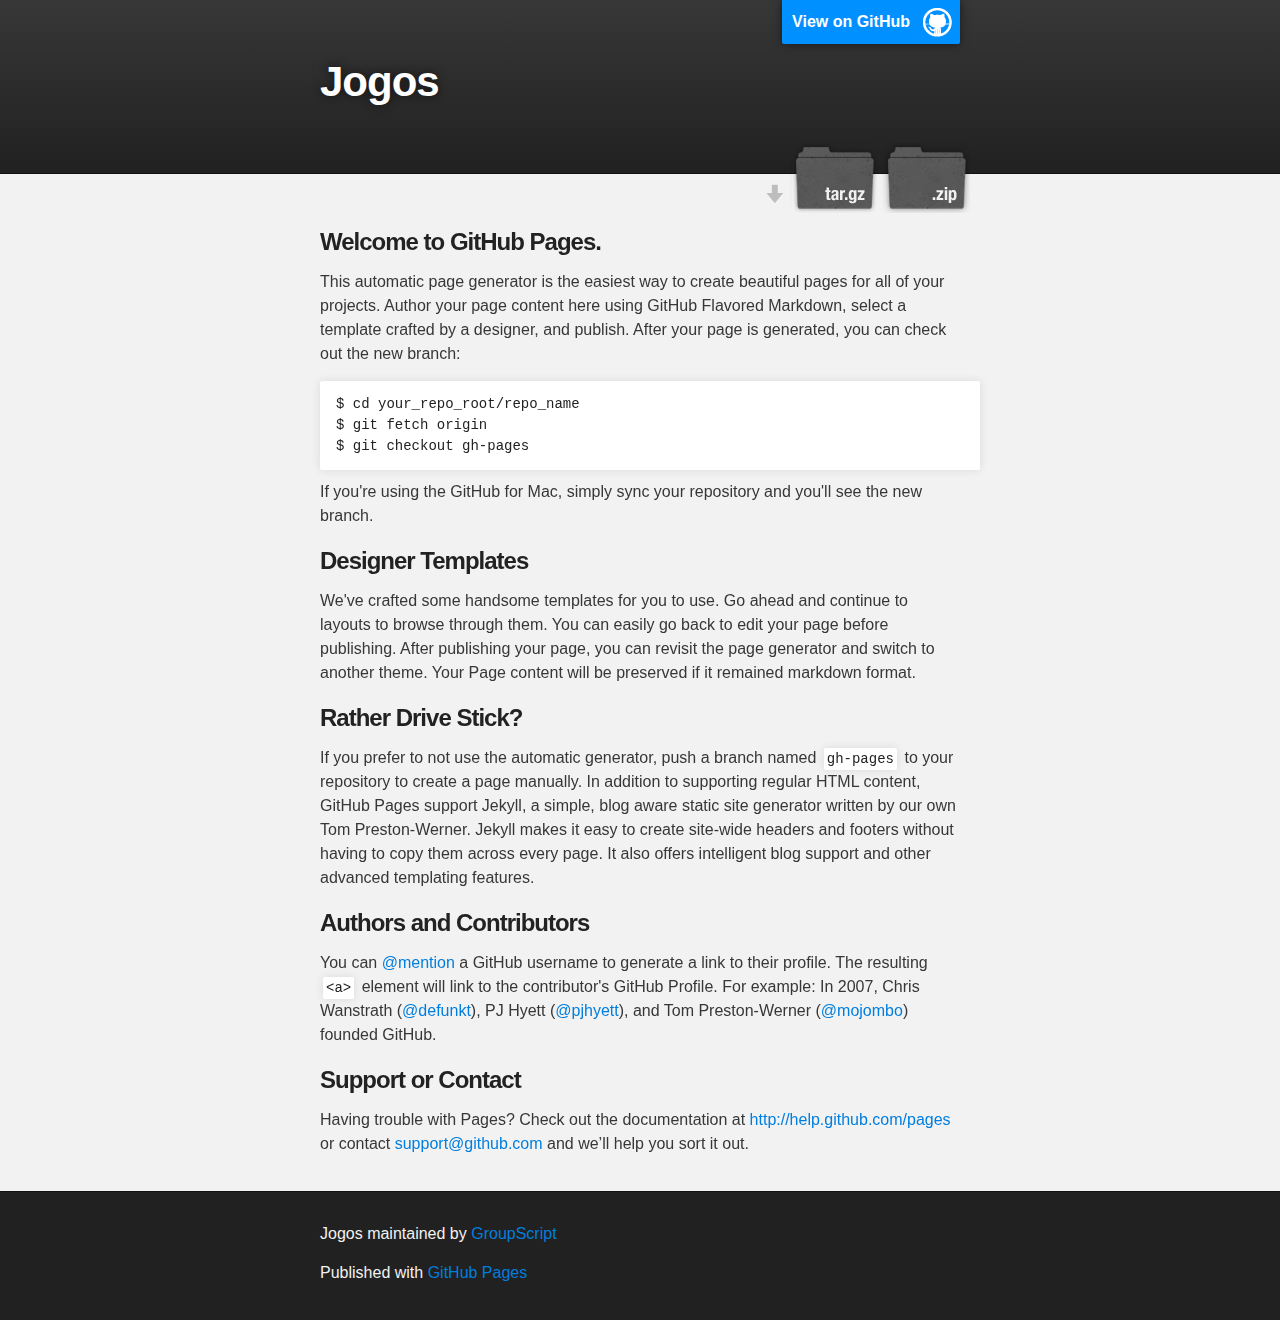
<file: index.html>
<!DOCTYPE html>
<html>

  <head>
    <meta charset='utf-8' />
    <meta http-equiv="X-UA-Compatible" content="chrome=1" />
    <meta name="description" content="Jogos : " />

    <link rel="stylesheet" type="text/css" media="screen" href="stylesheets/stylesheet.css">

    <title>Jogos</title>
  </head>

  <body>

    <!-- HEADER -->
    <div id="header_wrap" class="outer">
        <header class="inner">
          <a id="forkme_banner" href="https://github.com/GroupScript/Jogos">View on GitHub</a>

          <h1 id="project_title">Jogos</h1>
          <h2 id="project_tagline"></h2>

            <section id="downloads">
              <a class="zip_download_link" href="https://github.com/GroupScript/Jogos/zipball/master">Download this project as a .zip file</a>
              <a class="tar_download_link" href="https://github.com/GroupScript/Jogos/tarball/master">Download this project as a tar.gz file</a>
            </section>
        </header>
    </div>

    <!-- MAIN CONTENT -->
    <div id="main_content_wrap" class="outer">
      <section id="main_content" class="inner">
        <h3>Welcome to GitHub Pages.</h3>

<p>This automatic page generator is the easiest way to create beautiful pages for all of your projects. Author your page content here using GitHub Flavored Markdown, select a template crafted by a designer, and publish. After your page is generated, you can check out the new branch:</p>

<pre><code>$ cd your_repo_root/repo_name
$ git fetch origin
$ git checkout gh-pages
</code></pre>

<p>If you're using the GitHub for Mac, simply sync your repository and you'll see the new branch.</p>

<h3>Designer Templates</h3>

<p>We've crafted some handsome templates for you to use. Go ahead and continue to layouts to browse through them. You can easily go back to edit your page before publishing. After publishing your page, you can revisit the page generator and switch to another theme. Your Page content will be preserved if it remained markdown format.</p>

<h3>Rather Drive Stick?</h3>

<p>If you prefer to not use the automatic generator, push a branch named <code>gh-pages</code> to your repository to create a page manually. In addition to supporting regular HTML content, GitHub Pages support Jekyll, a simple, blog aware static site generator written by our own Tom Preston-Werner. Jekyll makes it easy to create site-wide headers and footers without having to copy them across every page. It also offers intelligent blog support and other advanced templating features.</p>

<h3>Authors and Contributors</h3>

<p>You can <a href="https://github.com/blog/821" class="user-mention">@mention</a> a GitHub username to generate a link to their profile. The resulting <code>&lt;a&gt;</code> element will link to the contributor's GitHub Profile. For example: In 2007, Chris Wanstrath (<a href="https://github.com/defunkt" class="user-mention">@defunkt</a>), PJ Hyett (<a href="https://github.com/pjhyett" class="user-mention">@pjhyett</a>), and Tom Preston-Werner (<a href="https://github.com/mojombo" class="user-mention">@mojombo</a>) founded GitHub.</p>

<h3>Support or Contact</h3>

<p>Having trouble with Pages? Check out the documentation at <a href="http://help.github.com/pages">http://help.github.com/pages</a> or contact <a href="mailto:support@github.com">support@github.com</a> and we’ll help you sort it out.</p>
      </section>
    </div>

    <!-- FOOTER  -->
    <div id="footer_wrap" class="outer">
      <footer class="inner">
        <p class="copyright">Jogos maintained by <a href="https://github.com/GroupScript">GroupScript</a></p>
        <p>Published with <a href="http://pages.github.com">GitHub Pages</a></p>
      </footer>
    </div>

    

  </body>
</html>
</file>
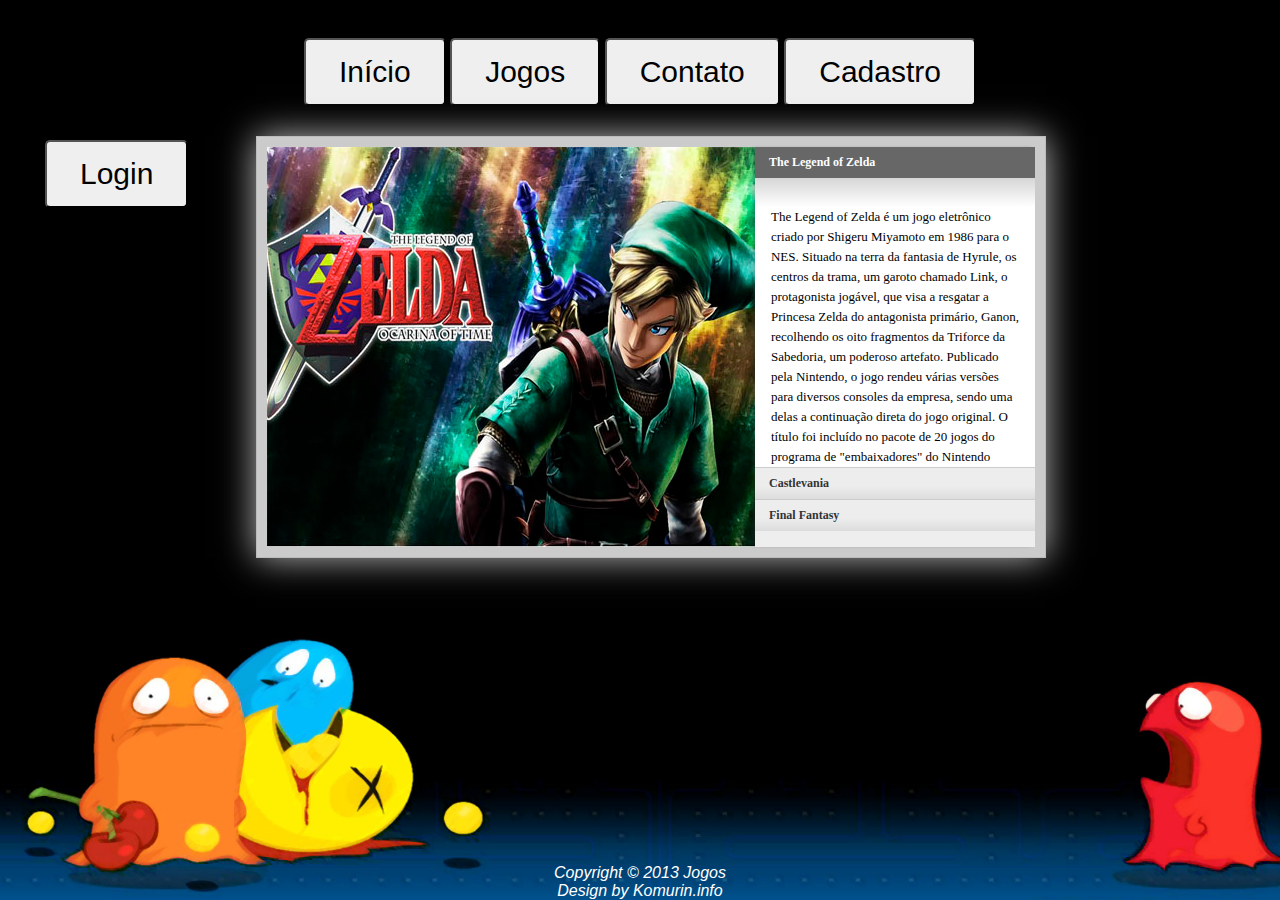
<file: website/index.html>
<html>
<head>
	<title>In&#237;cio</title>
		<link rel="stylesheet" href="css/style.css"/>
		<link rel="stylesheet" href="css/slidorion.css" />
		<script src="js/jquery-1.9.1.min.js"></script>
		<script src="js/jquery.easing.js"></script>
		<script src="js/jquery.slidorion.min.js"></script>
		<script src="js/script.js"></script>
</head>
<body>
	<div id="corpo">
		<div id="div_botao"> <!--Botões principais-->
			<a href="index.html"><button class="botao">In&#237;cio</button></a>
			<a href="Jogos.html"><button class="botao">Jogos</button></a>
			<a href="Contato.html"><button class="botao">Contato</button></a>
			<a href="Cadastro.html"><button class="botao">Cadastro</button></a>
		</div>

			<div id="slidorion"><!--Plugin Slidorion-->
				<div id="slider">
					<div class="slide"><img src="imagens/slide1.jpg"></div>
					<div class="slide"><img src="imagens/slide2.jpg"></div>
					<div class="slide"><img src="imagens/slide3.jpg"></div>
				</div>
			
				<div id="accordion">
					<div class="link-header">The Legend of Zelda</div>
					<div class="link-content">
						<p>
							The Legend of Zelda &#233; um jogo eletr&#244;nico criado por Shigeru Miyamoto em 1986 para o NES. Situado na terra da fantasia de Hyrule, os centros da trama, um garoto chamado Link, o protagonista jog&#225;vel, que visa a resgatar a Princesa Zelda do antagonista prim&#225;rio, Ganon, recolhendo os oito fragmentos da Triforce da Sabedoria, um poderoso artefato. Publicado pela Nintendo, o jogo rendeu v&#225;rias vers&#245;es para diversos consoles da empresa, sendo uma delas a continua&#231;&#227;o direta do jogo original. O t&#237;tulo foi inclu&#237;do no pacote de 20 jogos do programa de "embaixadores" do Nintendo 3DS, que permitiu &#224;queles que tinham comprado o port&#225;til antes do corte do pre&#231;o baixarem o jogo gratuitamente.
						</p>
					</div>
					<div class="link-header">Castlevania</div>
					<div class="link-content">
						<p>
							Castlevania &#233; uma s&#233;rie de videogame, criada e desenvolvida pela Konami. A s&#233;rie foi criada no Jap&#227;o e seu t&#237;tulo de debuto foi lan&#231;ado em 26 de setembro de 1986 para o Famicom Disk System, intitulado Akumajo Dracula, seguido por um remake para a plataforma MSX2 em 30 de outubro de 1986. Apesar da conversão para MSX2 (de título Vampire Killer na Europa e no Brasil) ter sido lançado primeiro fora do Jap&#227;o, a s&#233;rie n&#227;o recebeu grande aten&#231;&#227;o fora do pa&#237;s at&#233; que a vers&#227;o para Famicom Disk System ter sido convertida para o formato de cartucho para o Nintendo Entertainment System e internacionalizada para lan&#231;amentos de Castlevania na Am&#233;rica do Norte e na Europa em 1987. Logo em seguida, a s&#233;rie se tornou um ponto de refer&#234;ncia na cria&#231;&#227;o de jogos de plataforma e a&#231;&#227;o.
						</p>
					</div>
					<div class="link-header">Final Fantasy</div>
					<div class="link-content">
						<p>
							Final Fantasy &#233; um jogo RPG desenvolvido e lan&#231;ado pela Square (atual Square Enix) em 1987, e lan&#231;ado na Am&#233;rica do Norte pela Nintendo em 1990. Foi o primeiro jogo da s&#233;rie Final Fantasy. Originalmente lançado para a Nintendo Entertainment System, recebeu conversões para diversas plataformas, algumas vezes junto com o sucessor Final Fantasy II.
						</p>
						<p>
							A hist&#243;ria do jogo segue quatro jovens chamados "The Light Warriors" ("Guerreiros da Luz"), que obt&#234;m quatro orbes elementares, que perderam o poder devido a quatro monstros, os Fiends of Chaos (Dem&#244;nios do Caos). Na sua jornada, os guerreiros enfrentam estes monstros para restaurar o poder dos cristais e assim salvar o mundo. Final Fantasy foi bem-sucedido comercialmente e, junto com Dragon Warrior, influenciou todos os RPGs para consola que o sucederam.
						</p>	
					</div>
				</div>
			</div>

		<div id="footer"><!--Rodapé-->
		<footer>		
			<address>
				Copyright &#169; 2013 Jogos
			<br>
				Design by Komurin.info
			</address>
		</footer>
		</div>
	</div>

	<div>
		<button id="entrar">Login</button><!--Botão de login-->
	</div>

	<div id="user"><!--Formulário com campos usuário e senha-->		
		<form onsubmit="return verificar_login()">
			<table>
				<tr>
					<td><input id="nome" type="text" placeholder="Usu&#225;rio" size="18" required/></td>
				</tr>
				<tr>
					<td><input id="senha" type="password" placeholder="Senha" size="18" required/></td>
				</tr>
				<tr>
					<td><input id="enviar" value="Entrar" type="submit"></td>
				</tr>
			</table>
		</form>
	</div>
	<script>
		$(function(){
			$('#slidorion').slidorion({
				speed: 1000,
				interval: 4000,
				hoverPause: true,
				effect: 'slideRandom'
			});
		});
		//Efeito de aparecimento e desaparecimento do formulário de login
		$(function(){
			$("#entrar").click(function(){
				$("#user").slideToggle("slow");
			});
		});
	</script>
</body>
</html>
</file>
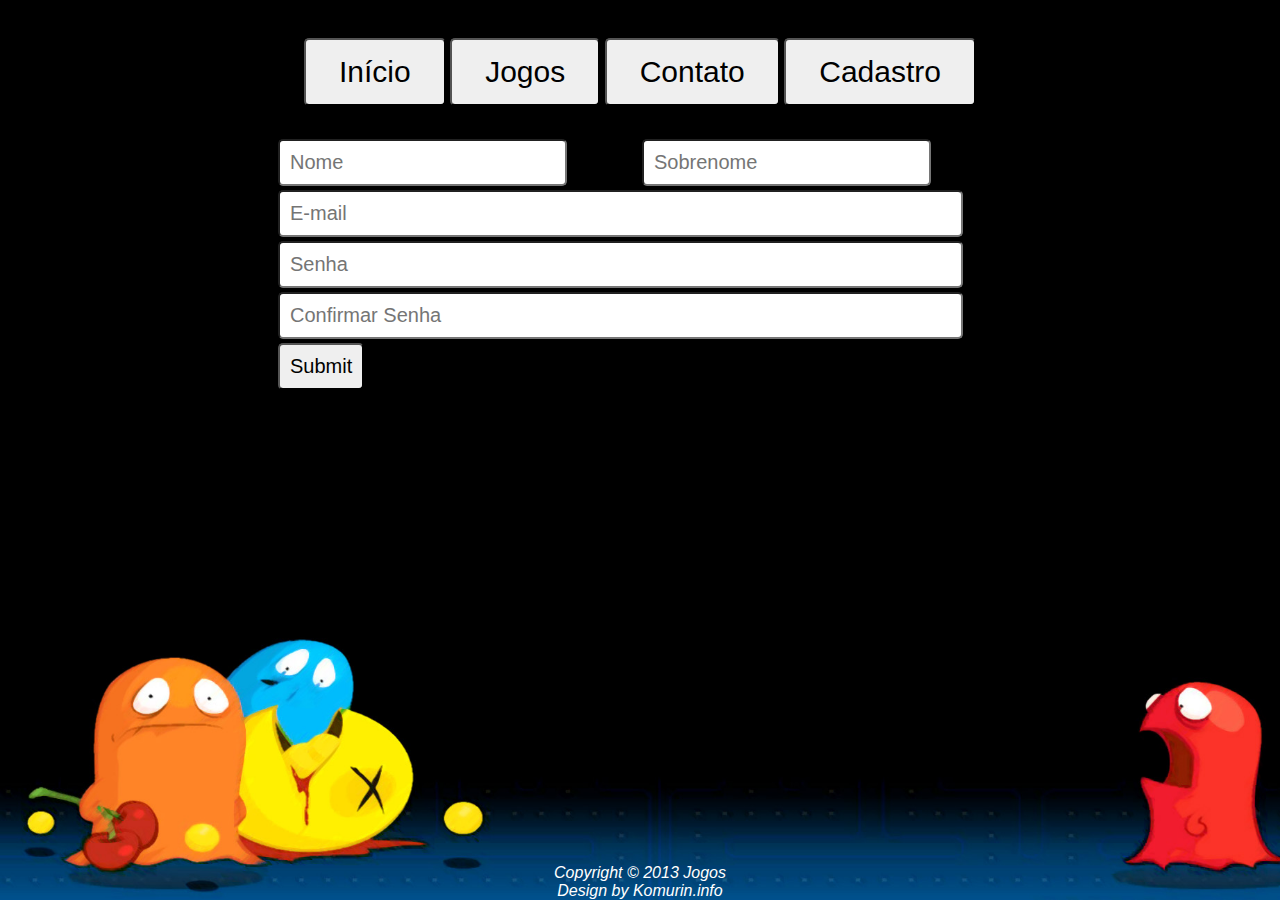
<file: website/Cadastro.html>
<html> 
<head>
	<title>Cadastro</title>
		<link rel="stylesheet" href="css/style.css"/>
		<script src="js/script.js"></script>
</head> 
<body>
	<div id="corpo">
		<div id="div_botao"><!--Botões principais-->
			<a href="index.html"><button class="botao">In&#237;cio</button></a>
			<a href="Jogos.html"><button class="botao">Jogos</button></a>
			<a href="Contato.html"><button class="botao">Contato</button></a>
			<a href="Cadastro.html"><button class="botao">Cadastro</button></a>
		</div>
		<div>
			<form onsubmit="return verificar_cadastro()"><!--Formulário de cadastro-->
				<table>
					<tr>
						<td><input id="nome" type="text" placeholder="Nome" onkeyup="validar('nome')" required/></td>
						<td width="35px" id="valid_nome"></td>
						<td><input id="sobrenome" type="text" placeholder="Sobrenome" onkeyup="validar('sobrenome')" required/></td>
						<td width="35px" id="valid_snome"></td>
					</tr>
					<tr>
						<td colspan="3"><input id="email" type="text" placeholder="E-mail" onkeyup="validar('email')" size="53" required/></td>
						<td width="35px" id="valid_email"></td>
					</tr>
					<tr>
						<td colspan="3"><input id="senha" type="password" placeholder="Senha" onkeyup="validar('senha')" size="53" required/></td>
						<td width="35px" id="valid_senha"></td>
					</tr>
					<tr>
						<td colspan="3"><input id="senha2" type="password" placeholder="Confirmar Senha" onkeyup="validar('senha2')" size="53" required/></td>
						<td width="35px" id="valid_senha2"></td>
					</tr>
					<tr>
						<td><input id="enviar" type="submit"></td>
					</tr>			
				</table>
			</form>
		</div>
		<div id="footer"><!--Rodapé-->
			<footer>		
				<address>
					Copyright &#169; 2013 Jogos
				<br>
					Design by Komurin.info
				</address>
			</footer>
		</div>
	</div>
</body> 
</html>
</file>
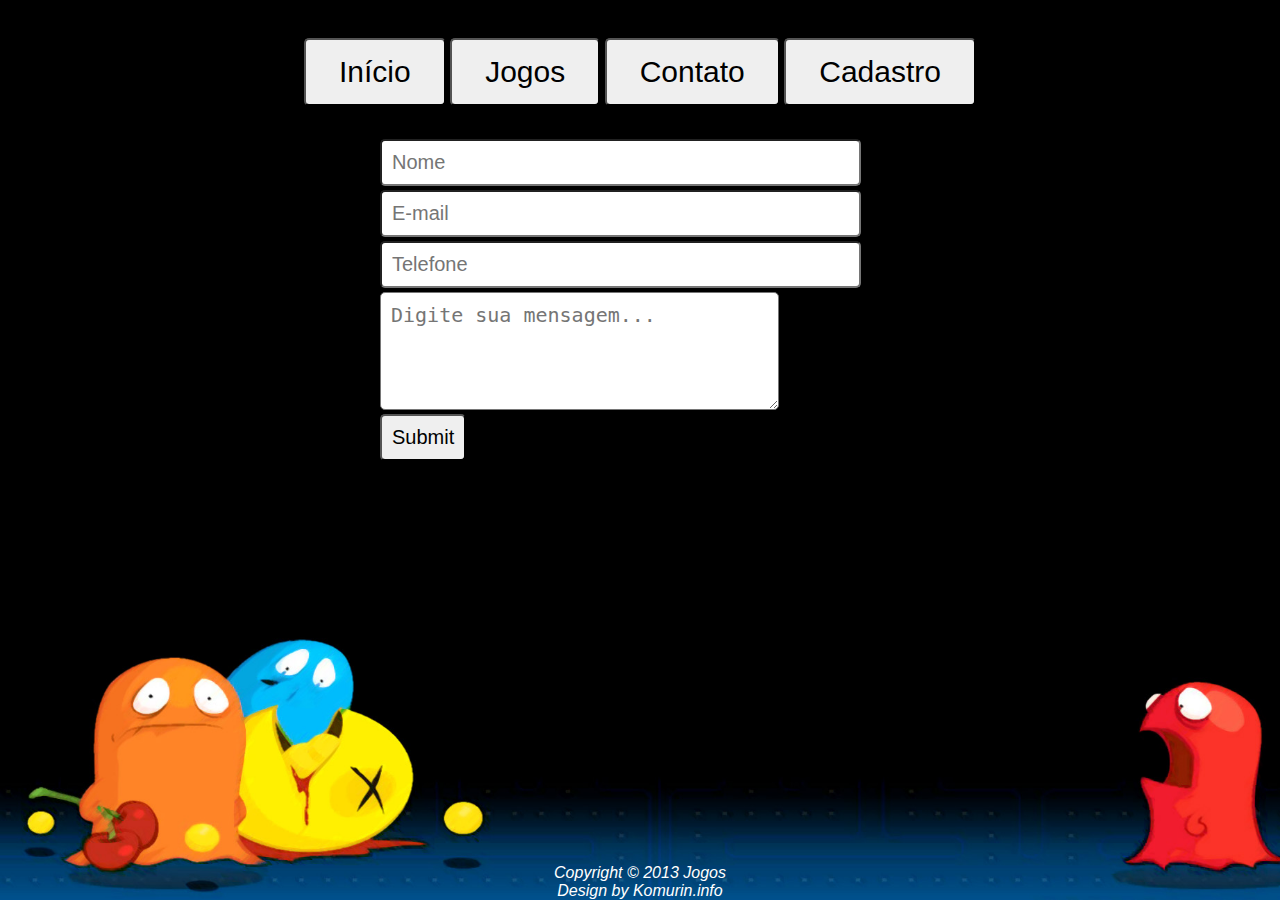
<file: website/Contato.html>
<html> 
<head>
	<title>Contato</title>
		<link rel="stylesheet" href="css/style.css"/>
		<script src="js/jquery-1.9.1.min.js"></script>
		<script src="js/jquery.maskedinput.min.js"></script>
		<script src="js/script.js"></script>
</head> 
<body>
	<div id="corpo">
		<div id="div_botao"><!--Botões principais-->
			<a href="index.html"><button class="botao">In&#237;cio</button></a>
			<a href="Jogos.html"><button class="botao">Jogos</button></a>
			<a href="Contato.html"><button class="botao">Contato</button></a>
			<a href="Cadastro.html"><button class="botao">Cadastro</button></a>
		</div>
		<div>
			<form onsubmit="return verificar_contato()"><!--Formulário de contato-->
				<table>
					<tr>
						<td><input id="nome" type="text" placeholder="Nome" onkeyup="validar('nome')" size="36" required/></td>
						<td width="35px" id="valid_nome"></td>
					</tr>
					<tr>
						<td><input id="email" type="text" placeholder="E-mail" onkeyup="validar('email')" size="36" required/></td>
						<td width="35px" id="valid_email"></td>
					</tr>
					<tr>
						<td><input id="telefone" type="text" placeholder="Telefone" onkeyup="validar('telefone')" size="36" required/></td>
						<td width="35px" id="valid_telefone"></td>
					</tr>
					<tr>
						<td colspan="2"><textarea id="mensagem" maxlength="120" rows="4" cols="30" placeholder="Digite sua mensagem..." required></textarea></td>
					</tr>
					<tr>
						<td><input id="enviar" type="submit"></td>
					</tr>			
				</table>
			</form>
		</div>
		<div id="footer"><!--Rodapé-->
		<footer>		
			<address>
				Copyright &#169; 2013 Jogos
			<br>
				Design by Komurin.info
			</address>
		</footer>
		</div>
	</div>
	<script>
		$(function(){		
			$('#telefone').mask('(99) 9999-9999');
		});		
	</script>
</body> 
</html>
</file>
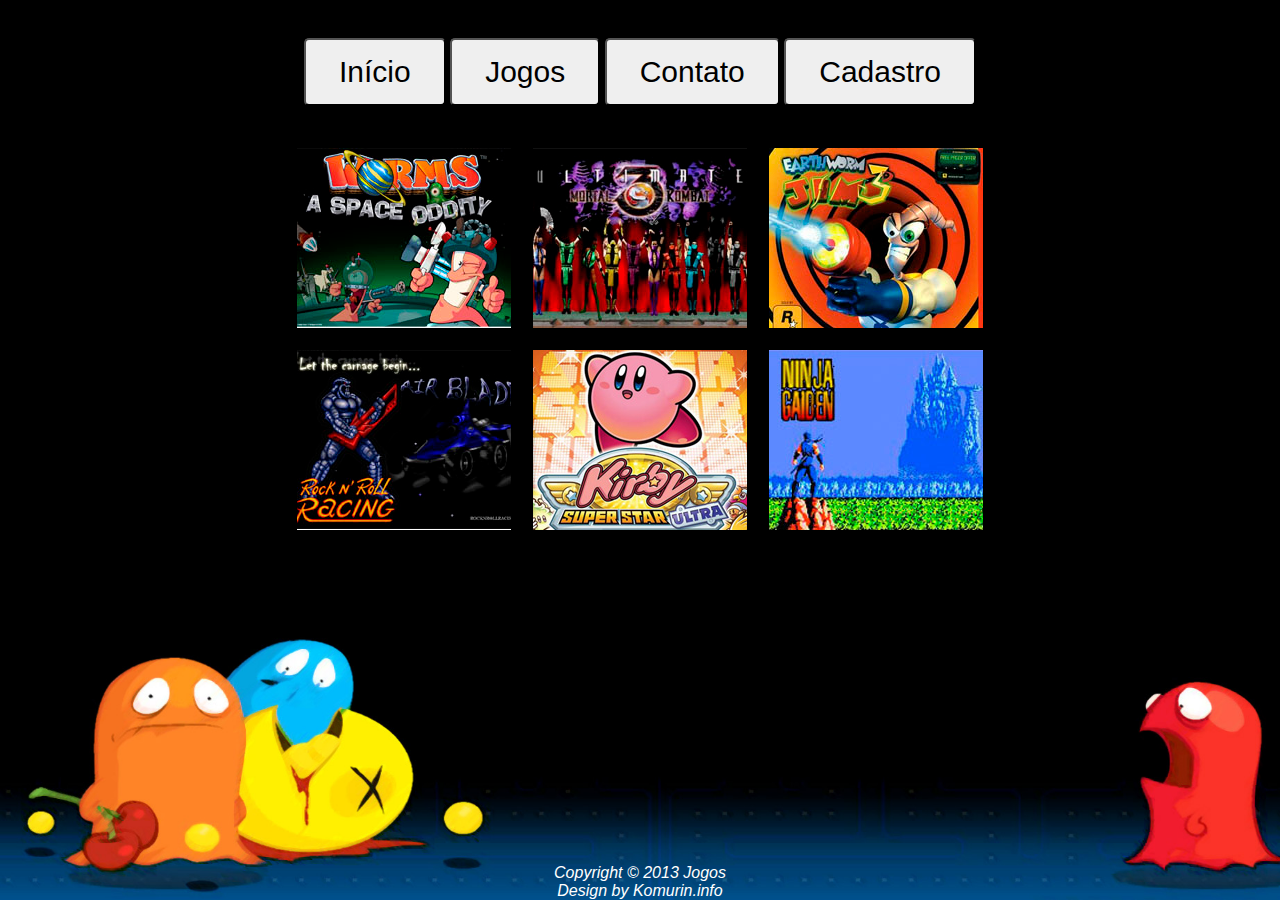
<file: website/Jogos.html>
<html>
<head>
	<title>Jogos</title>
		<link rel="stylesheet" href="css/style.css"/>
		<link rel="stylesheet" href="css/adipoli.css">
		<script src="js/jquery-1.9.1.min.js"></script>
		<script src="js/jquery.adipoli.min.js"></script>	
		<script src="js/script.js"></script>
</head>
<body>
	<div id="corpo">
		<div id="div_botao"><!--Botões principais-->
			<a href="index.html"><button class="botao">In&#237;cio</button></a>
			<a href="Jogos.html"><button class="botao">Jogos</button></a>
			<a href="Contato.html"><button class="botao">Contato</button></a>
			<a href="Cadastro.html"><button class="botao">Cadastro</button></a>
		</div>
		<div><!--Imagens dos jogos-->
			<table>
				<tr><td class="cellJogo"><img class="image1" src="imagens/jogo1.jpg" /></td>
					<td class="cellJogo"><img class="image1" src="imagens/jogo2.jpg" /></td>
					<td class="cellJogo"><img class="image1" src="imagens/jogo3.jpg" /></td>
				</tr>
				<tr>
					<td class="cellJogo"><img class="image1" src="imagens/jogo4.jpg" /></td>
					<td class="cellJogo"><img class="image1" src="imagens/jogo5.jpg" /></td>
					<td class="cellJogo"><img class="image1" src="imagens/jogo6.jpg" /></td>
				</tr>	
			</table>
		</div>
		<div id="footer"><!--Rodapé-->
			<footer>		
				<address>
					Copyright &#169; 2013 Jogos
				<br>
					Design by Komurin.info
				</address>
			</footer>
		</div>
	</div>
	<script>
		$(function(){
			$('.image1').adipoli({
			    'startEffect' : 'normal',
    			'hoverEffect' : 'popout'
			});
		});
	</script>
</body>
</html>
</file>
<file: stylesheets/stylesheet.css>
/*******************************************************************************
Slate Theme for GitHub Pages
by Jason Costello, @jsncostello
*******************************************************************************/

@import url(pygment_trac.css);

/*******************************************************************************
MeyerWeb Reset
*******************************************************************************/

html, body, div, span, applet, object, iframe,
h1, h2, h3, h4, h5, h6, p, blockquote, pre,
a, abbr, acronym, address, big, cite, code,
del, dfn, em, img, ins, kbd, q, s, samp,
small, strike, strong, sub, sup, tt, var,
b, u, i, center,
dl, dt, dd, ol, ul, li,
fieldset, form, label, legend,
table, caption, tbody, tfoot, thead, tr, th, td,
article, aside, canvas, details, embed,
figure, figcaption, footer, header, hgroup,
menu, nav, output, ruby, section, summary,
time, mark, audio, video {
  margin: 0;
  padding: 0;
  border: 0;
  font: inherit;
  vertical-align: baseline;
}

/* HTML5 display-role reset for older browsers */
article, aside, details, figcaption, figure,
footer, header, hgroup, menu, nav, section {
  display: block;
}

ol, ul {
  list-style: none;
}

blockquote, q {
}

table {
  border-collapse: collapse;
  border-spacing: 0;
}

a:focus {
  outline: none;
}

/*******************************************************************************
Theme Styles
*******************************************************************************/

body {
  box-sizing: border-box;
  color:#373737;
  background: #212121;
  font-size: 16px;
  font-family: 'Myriad Pro', Calibri, Helvetica, Arial, sans-serif;
  line-height: 1.5;
  -webkit-font-smoothing: antialiased;
}

h1, h2, h3, h4, h5, h6 {
  margin: 10px 0;
  font-weight: 700;
  color:#222222;
  font-family: 'Lucida Grande', 'Calibri', Helvetica, Arial, sans-serif;
  letter-spacing: -1px;
}

h1 {
  font-size: 36px;
  font-weight: 700;
}

h2 {
  padding-bottom: 10px;
  font-size: 32px;
  background: url('../images/bg_hr.png') repeat-x bottom;
}

h3 {
  font-size: 24px;
}

h4 {
  font-size: 21px;
}

h5 {
  font-size: 18px;
}

h6 {
  font-size: 16px;
}

p {
  margin: 10px 0 15px 0;
}

footer p {
  color: #f2f2f2;
}

a {
  text-decoration: none;
  color: #007edf;
  text-shadow: none;

  transition: color 0.5s ease;
  transition: text-shadow 0.5s ease;
  -webkit-transition: color 0.5s ease;
  -webkit-transition: text-shadow 0.5s ease;
  -moz-transition: color 0.5s ease;
  -moz-transition: text-shadow 0.5s ease;
  -o-transition: color 0.5s ease;
  -o-transition: text-shadow 0.5s ease;
  -ms-transition: color 0.5s ease;
  -ms-transition: text-shadow 0.5s ease;
}

#main_content a:hover {
  color: #0069ba;
  text-shadow: #0090ff 0px 0px 2px;
}

footer a:hover {
  color: #43adff;
  text-shadow: #0090ff 0px 0px 2px;
}

em {
  font-style: italic;
}

strong {
  font-weight: bold;
}

img {
  position: relative;
  margin: 0 auto;
  max-width: 739px;
  padding: 5px;
  margin: 10px 0 10px 0;
  border: 1px solid #ebebeb;

  box-shadow: 0 0 5px #ebebeb;
  -webkit-box-shadow: 0 0 5px #ebebeb;
  -moz-box-shadow: 0 0 5px #ebebeb;
  -o-box-shadow: 0 0 5px #ebebeb;
  -ms-box-shadow: 0 0 5px #ebebeb;
}

pre, code {
  width: 100%;
  color: #222;
  background-color: #fff;

  font-family: Monaco, "Bitstream Vera Sans Mono", "Lucida Console", Terminal, monospace;
  font-size: 14px;

  border-radius: 2px;
  -moz-border-radius: 2px;
  -webkit-border-radius: 2px;



}

pre {
  width: 100%;
  padding: 10px;
  box-shadow: 0 0 10px rgba(0,0,0,.1);
  overflow: auto;
}

code {
  padding: 3px;
  margin: 0 3px;
  box-shadow: 0 0 10px rgba(0,0,0,.1);
}

pre code {
  display: block;
  box-shadow: none;
}

blockquote {
  color: #666;
  margin-bottom: 20px;
  padding: 0 0 0 20px;
  border-left: 3px solid #bbb;
}

ul, ol, dl {
  margin-bottom: 15px
}

ul li {
  list-style: inside;
  padding-left: 20px;
}

ol li {
  list-style: decimal inside;
  padding-left: 20px;
}

dl dt {
  font-weight: bold;
}

dl dd {
  padding-left: 20px;
  font-style: italic;
}

dl p {
  padding-left: 20px;
  font-style: italic;
}

hr {
  height: 1px;
  margin-bottom: 5px;
  border: none;
  background: url('../images/bg_hr.png') repeat-x center;
}

table {
  border: 1px solid #373737;
  margin-bottom: 20px;
  text-align: left;
 }

th {
  font-family: 'Lucida Grande', 'Helvetica Neue', Helvetica, Arial, sans-serif;
  padding: 10px;
  background: #373737;
  color: #fff;
 }

td {
  padding: 10px;
  border: 1px solid #373737;
 }

form {
  background: #f2f2f2;
  padding: 20px;
}

img {
  width: 100%;
  max-width: 100%;
}

/*******************************************************************************
Full-Width Styles
*******************************************************************************/

.outer {
  width: 100%;
}

.inner {
  position: relative;
  max-width: 640px;
  padding: 20px 10px;
  margin: 0 auto;
}

#forkme_banner {
  display: block;
  position: absolute;
  top:0;
  right: 10px;
  z-index: 10;
  padding: 10px 50px 10px 10px;
  color: #fff;
  background: url('../images/blacktocat.png') #0090ff no-repeat 95% 50%;
  font-weight: 700;
  box-shadow: 0 0 10px rgba(0,0,0,.5);
  border-bottom-left-radius: 2px;
  border-bottom-right-radius: 2px;
}

#header_wrap {
  background: #212121;
  background: -moz-linear-gradient(top, #373737, #212121);
  background: -webkit-linear-gradient(top, #373737, #212121);
  background: -ms-linear-gradient(top, #373737, #212121);
  background: -o-linear-gradient(top, #373737, #212121);
  background: linear-gradient(top, #373737, #212121);
}

#header_wrap .inner {
  padding: 50px 10px 30px 10px;
}

#project_title {
  margin: 0;
  color: #fff;
  font-size: 42px;
  font-weight: 700;
  text-shadow: #111 0px 0px 10px;
}

#project_tagline {
  color: #fff;
  font-size: 24px;
  font-weight: 300;
  background: none;
  text-shadow: #111 0px 0px 10px;
}

#downloads {
  position: absolute;
  width: 210px;
  z-index: 10;
  bottom: -40px;
  right: 0;
  height: 70px;
  background: url('../images/icon_download.png') no-repeat 0% 90%;
}

.zip_download_link {
  display: block;
  float: right;
  width: 90px;
  height:70px;
  text-indent: -5000px;
  overflow: hidden;
  background: url(../images/sprite_download.png) no-repeat bottom left;
}

.tar_download_link {
  display: block;
  float: right;
  width: 90px;
  height:70px;
  text-indent: -5000px;
  overflow: hidden;
  background: url(../images/sprite_download.png) no-repeat bottom right;
  margin-left: 10px;
}

.zip_download_link:hover {
  background: url(../images/sprite_download.png) no-repeat top left;
}

.tar_download_link:hover {
  background: url(../images/sprite_download.png) no-repeat top right;
}

#main_content_wrap {
  background: #f2f2f2;
  border-top: 1px solid #111;
  border-bottom: 1px solid #111;
}

#main_content {
  padding-top: 40px;
}

#footer_wrap {
  background: #212121;
}



/*******************************************************************************
Small Device Styles
*******************************************************************************/

@media screen and (max-width: 480px) {
  body {
    font-size:14px;
  }

  #downloads {
    display: none;
  }

  .inner {
    min-width: 320px;
    max-width: 480px;
  }

  #project_title {
  font-size: 32px;
  }

  h1 {
    font-size: 28px;
  }

  h2 {
    font-size: 24px;
  }

  h3 {
    font-size: 21px;
  }

  h4 {
    font-size: 18px;
  }

  h5 {
    font-size: 14px;
  }

  h6 {
    font-size: 12px;
  }

  code, pre {
    min-width: 320px;
    max-width: 480px;
    font-size: 11px;
  }

}
</file>
<file: website/css/style.css>
body{
	background-image: url('../imagens/pacman.jpg');
	background-color: black;	
	background-repeat: no-repeat;
	background-position: center bottom;
	background-size: 100%;
	font-family: arial;			
	}

table{
	margin: auto;
	}

#corpo{
	width: 60%;
	margin: auto;
	}

#nome, #sobrenome, #email, #senha, #senha2, #ddd, #telefone, #mensagem, #enviar{
	border-radius: 5px;
	padding: 10px;
	font-size: 20px;
	}

#div_botao{
	padding-top: 30px;
	padding-bottom: 30px; 
	text-align: center;
	}

.botao{
	padding-right: 33px;
	padding-left: 33px;
	padding-top: 15px;
	padding-bottom: 15px;
	font-size: 30px;
	border-radius: 5px;
	}
	
#entrar{
	position: absolute;
	top: 140;
	left: 45;
	padding-right: 33px;
	padding-left: 33px;
	padding-top: 15px;
	padding-bottom: 15px;
	font-size: 30px;
	border-radius: 5px;
	}

#user{
	position: absolute;
	top: 220;
	left: 0;
	display: none;
	border-radius: 5px;
	font-size: 20px;
	}

.cellJogo{
	padding: 10px;
	}

#footer{
	text-align: center;
	color: white;
	position: absolute;
	right: 0;
	left: 0;
	bottom: 0;
	}
</file>
<file: website/css/slidorion.css>
/* Slidorion Stylesheet */
#slidorion {
	width: 768px;			/* Set to slidorion width. Is equal to #slider + #accordion width */
	height: 400px;			/* Set to slidorion height. Is equal to #slider and #accordion height */
	position: relative;
	left: 50%;
	margin-left: -384px;
	padding: 10px;
	background: #cbcbcb;
	border: 1px solid #bbb;
	-webkit-box-shadow: 0 0 34px #bbb;
	-moz-box-shadow: 0 0 34px #bbb;
	box-shadow: 0 0 34px #bbb;
}

#slider {
	width: 488px;			/* Set to slider width */
	height: 400px;			/* Set to slider height */
	position: relative;
	float: left;
	overflow: hidden;		/* Hides the animations */
}

#slider > div {
	position:absolute;
	width:100%;
	height:100%;
}

#accordion {
	width: 280px;			/* Set to accordion width */
	height: 400px;			/* Set to image height */
	font-family: Verdana;
	background: #eee;
	-webkit-box-shadow: -3px 0px 3px -1px rgba(51,51,51,0.3);
	-moz-box-shadow: -3px 0px 3px -1px rgba(51,51,51,0.3);
	box-shadow: -3px 0px 3px -1px rgba(51,51,51,0.3);
	position: relative;
	z-index:999;
	overflow: hidden;
	float: left;
}

#accordion > .link-header {
	padding: 8px 14px;
	font-size: 12px;
	font-weight: bold;
	color: #333;
	background: #ededed;
	background: -moz-linear-gradient(top, #ededed 59%, #dcdcdc 100%);
	background: -webkit-linear-gradient(top, #ededed 59%,#dcdcdc 100%);
	background: -o-linear-gradient(top, #ededed 59%,#dcdcdc 100%);
	background: -ms-linear-gradient(top, #ededed 59%,#dcdcdc 100%);
	background: linear-gradient(top, #ededed 59%,#dcdcdc 100%);
	filter: progid:DXImageTransform.Microsoft.gradient( startColorstr='#ededed', endColorstr='#dcdcdc',GradientType=0 );
	border-top: 1px solid #ccc;
}

#accordion > .link-header:first-child {
	border-top:none;
}

#accordion > .link-header:hover {
	background: #ededed;
	cursor: pointer;
}

#accordion > .link-header.active {
	border-bottom: none;
	background: #676767 !important;
	filter: none;
	color: #fff;
}

#accordion > .link-content {
	height: 257px;			/* This height needs to be changed as it depends on the accordion height and number of tabs */
	font-weight: normal;
	font-size: 13px;
	line-height:20px;
	margin: 0;
	padding: 16px;
	border: none;
	background: #d6d6d6;
	background: -moz-linear-gradient(top, #d6d6d6 0%, #ffffff 10%);
	background: -webkit-linear-gradient(top, #d6d6d6 0%,#ffffff 10%);
	background: -o-linear-gradient(top, #d6d6d6 0%,#ffffff 10%);
	background: -ms-linear-gradient(top, #d6d6d6 0%,#ffffff 10%);
	background: linear-gradient(top, #d6d6d6 0%,#ffffff 10%);
	filter: progid:DXImageTransform.Microsoft.gradient( startColorstr='#d6d6d6', endColorstr='#ffffff',GradientType=0 );
	overflow:auto;
}

#slidorion .nav {
    position: absolute;
    top: 200px;
    width: 16px;
    height: 27px;
    z-index: 9999;
    background: url('../img/arrows.png') 0 0 no-repeat;
    cursor: pointer;
}

#slidorion .nav-left {
	left: 30px;
}

#slidorion .nav-right {
	right: 310px;
	background-position: -16px 0;
}
</file>
<file: website/css/adipoli.css>
.adipoli-wrapper
{
    margin:auto;
    position:relative;
    display: inline-block;
}
.adipoli-wrapper>img
{
    position: absolute;
    z-index: 1;
}
.adipoli-before
{
    position: absolute;
    z-index: 5;
}
.adipoli-after
{
    position: absolute;
    z-index: 10;
}
.adipoli-slice {
    display:block;
    position:absolute;
    z-index:15;
    height:100%;
}
.adipoli-box
{
    display:block;
    position:absolute;
    z-index:15;
}
</file>
